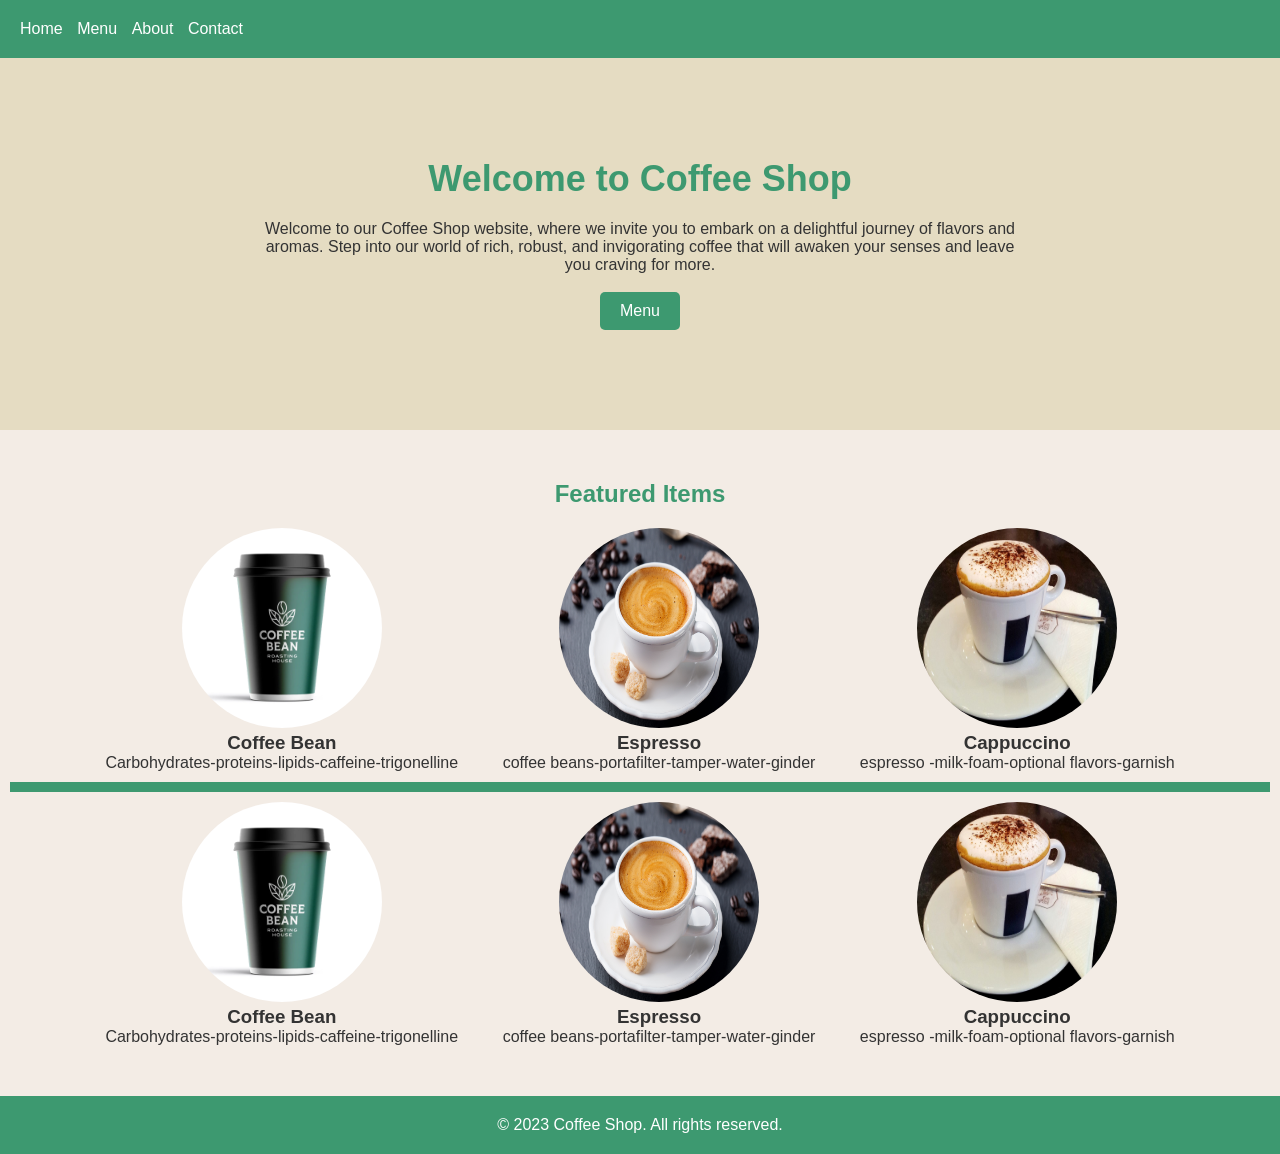
<file: index.html>
<!DOCTYPE html>
<html lang="en">
<head>
    <meta charset="UTF-8">
    <meta name="viewport" content="width=device-width, initial-scale=1.0">
     <link rel="shortcut icon" href="picture/coffe_shop_logo.jpg" type="image/x-icon">
    <title>Coffee Shop</title>
    <link rel="stylesheet" href="style.css">
</head>
<body>
    <header>
        <nav>
            <ul>
                <li><a href="#">Home</a></li>
                <li><a href="menu.html">Menu</a></li>
                <li><a href="#">About</a></li>
                <li><a href="#">Contact</a></li>
            </ul>
        </nav>
    </header>
    <section class="intro">
        <h1>Welcome to Coffee Shop</h1>
        <p>Welcome to our Coffee Shop website, where we invite you to embark on a delightful journey of flavors and
            aromas. Step into our world of rich, robust, and invigorating coffee that will awaken your senses and leave
            you craving for more.</p><br>
        <a href="menu.html" class="menubtn">Menu</a>
    </section>

    <section class="featured-items">
        <h2>Featured Items</h2>
        <div class="drink">
            <img src="picture/coffebean.jpg" alt="Coffee 1">
            <h3>Coffee Bean </h3>
            <p>Carbohydrates-proteins-lipids-caffeine-trigonelline</p>
        </div>
        <div class="drink">
            <img src="picture/expresso.jpg" alt="Coffee 2">
            <h3>Espresso</h3>
            <p>coffee beans-portafilter-tamper-water-ginder</p>
        </div>

        <div class="drink">
            <img src="picture/cup.jpg" alt="Coffee 3">
            <h3>Cappuccino</h3>
            <p>espresso -milk-foam-optional flavors-garnish</p>
        </div>
        <div class="break">

        </div>
       <div class="featured-items2">
        <div class="drink">
            <img src="picture/coffebean.jpg" alt="Coffee 1">
            <h3>Coffee Bean </h3>
            <p>Carbohydrates-proteins-lipids-caffeine-trigonelline</p>
        </div>
        <div class="drink">
            <img src="picture/expresso.jpg" alt="Coffee 2">
            <h3>Espresso</h3>
            <p>coffee beans-portafilter-tamper-water-ginder</p>
        </div>

        <div class="drink">
            <img src="picture/cup.jpg" alt="Coffee 3">
            <h3>Cappuccino</h3>
            <p>espresso -milk-foam-optional flavors-garnish</p>
        </div>
       </div>
    </section>

    <footer>
        <p>&copy; 2023 Coffee Shop. All rights reserved.</p>
    </footer>
</body>
<script>
    window.addEventListener("scroll", function() {
  var element = document.querySelector(".featured-items");

  var position = element.getBoundingClientRect().top;

  var windowHeight = window.innerHeight;
  if (position < windowHeight) {
    element.classList.add("scroll");
  }
  var element = document.querySelector("footer");

var position = element.getBoundingClientRect().top;

var windowHeight = window.innerHeight;
if (position < windowHeight) {
  element.classList.add("scroll");
}

});

</script>
</html>
</file>
<file: style.css>
body, h1, h2, h3, p, ul, li {
    margin: 0;
    padding: 0;
  }
  body {
    font-family: Arial, sans-serif;
    background-color: #F3ECE5;
    color: #333;
  }
  
  header {
    background-color: #3D9970;
    padding: 20px;
  }
  
  nav ul {
    list-style: none;
  }
  
  nav ul li {
    display: inline;
    margin-right: 10px;
  }
  
  nav ul li a {
    text-decoration: none;
    color: #FFFFFF;
  }
  
  .intro {
    text-align: center;
    padding: 100px 0;
    background-color: #E5DCC2;
  }
  
  .intro h1 {
    font-size: 36px;
    margin-bottom: 20px;
    color: #3D9970;
    animation-name:title;
    animation-duration: 1.5s;
  }
  .intro p{
    width:60%;
    position: relative;
    left: 20%;
    animation-name: order;
    animation-duration: 6s;
   
}
  
  .menubtn {
    display: inline-block;
    padding: 10px 20px;
    background-color: #3D9970;
    color: #FFFFFF;
    text-decoration: none;
    border-radius: 5px;
    animation-name: order;
    animation-duration: 8s;
  }
  
  .featured-items {
    text-align: center;
    padding: 50px 0;
    opacity:0;
    transition: opacity 0.5 ;
    transition-duration: 1.5s;
    transform: translateX(-100%);
  }
  
  .featured-items h2 {
    font-size: 24px;
    margin-bottom: 20px;
    color: #3D9970;
  }
  
  .drink {
    display: inline-block;
    margin: 0 20px;
    /* animation-name: items;
    animation-duration: 3s; */
    
  }
  
  .drink img {
    width: 200px;
    height: 200px;
    border-radius: 50%;
  }
  
  footer {
    text-align: center;
    padding: 20px;
    background-color: #3D9970;
    color: #FFFFFF;
    opacity:0;
    transition: opacity 0.5 ;
    transition-duration: 1.5s;
    transform: translateX(-100%);
  }
.break{
    background-color: #3D9970;
    color: #FFFFFF;
    padding: 5px;
    margin: 10px;
  
}  
.featured-items.scroll{
transform: translateX(0);
opacity: 1;
}
footer.scroll{
  transform: translateX(0);
opacity: 1;
}
/* simple animation part */
@keyframes title{
  0% { opacity: 0; transform: translateY(-100%); }
  100% { opacity: 1; transform: translateY(0); }

}
@keyframes order{
 from{opacity: 0;}
 to{opacity: 1;}
}
@keyframes items{
  0% { opacity: 0; transform: translateX(-100%); }
  100% { opacity: 1; transform: translateX(0); }
}
@media (max-width: 768px) {
  .intro p { width: 90%; left: 5%; }
  .drink { display: block; margin: 20px auto; }
  nav ul li { display: block; margin: 5px 0; }
  .intro { padding: 60px 10px; }
}
</file>
